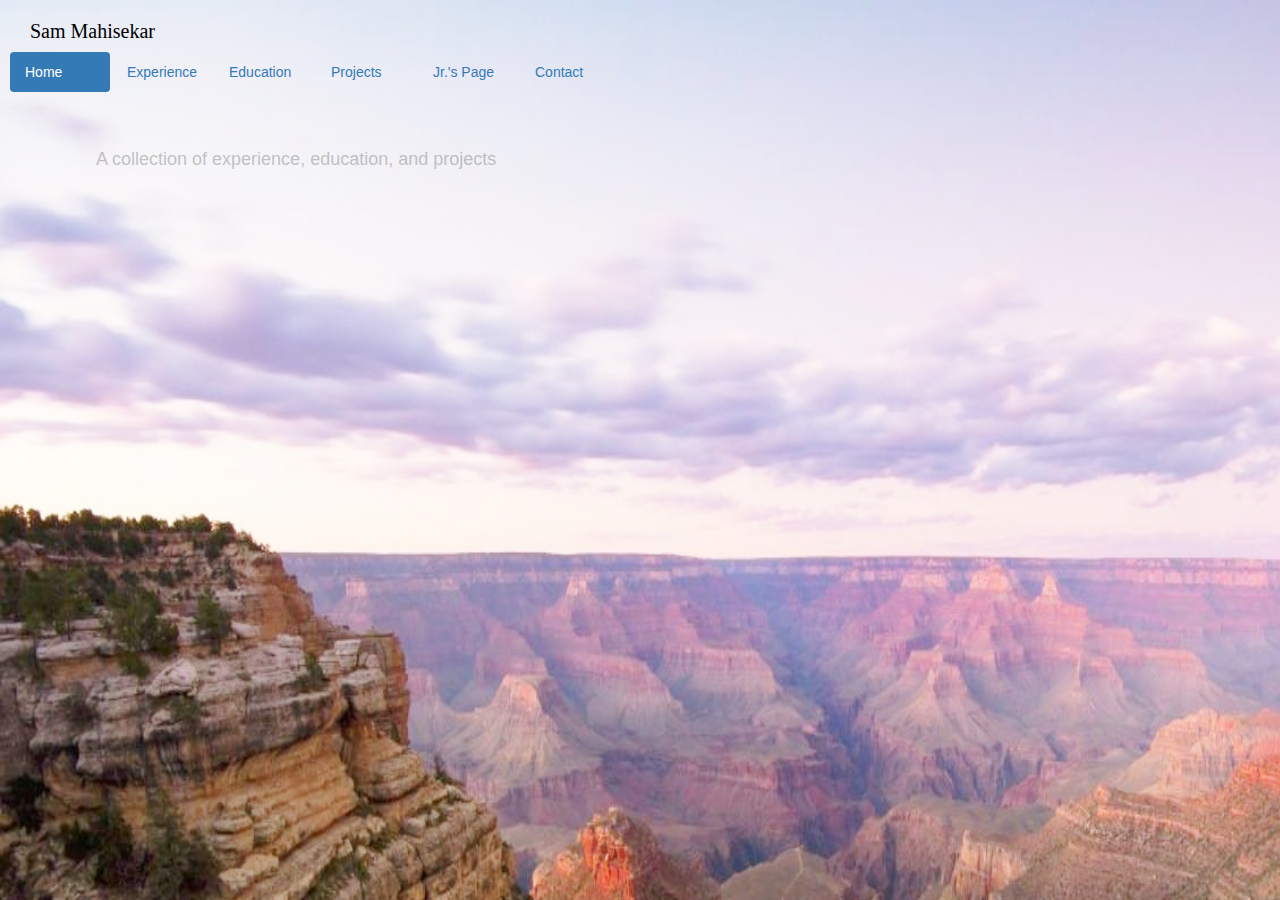
<file: index.html>
<HTML>

<head>

<title>Sam Mahisekar</title>
<meta charset="utf-8">
<meta name="viewport" content="width=device-width, initial-scale=1">
<link rel="stylesheet" href="http://maxcdn.bootstrapcdn.com/bootstrap/3.3.5/css/bootstrap.min.css">


 <script src="https://ajax.googleapis.com/ajax/libs/jquery/1.11.3/jquery.min.js"></script>
 <script src="http://maxcdn.bootstrapcdn.com/bootstrap/3.3.5/js/bootstrap.min.js"></script>

<link rel="stylesheet" type="text/css" href="stylesheets/stylesheet.css">

</head>

<body>

<h1> Sam Mahisekar</h1>
<ul class="nav nav-pills">
   <li class="active"><a href="index.html">Home</a></li>
   <li><a href="experience.html">Experience</a></li>
   <li><a href="education.html">Education</a></li>
   <li><a href="projects.html">Projects</a></li>
   <li><a href="jrpage.html">Jr.'s Page</a></li>
   <li><a href="contact.html">Contact</a></li>

</ul>




</body>


 <script>
$(function(){ 
	$('h4').hide().fadeIn(2000);
});
 </script> 


<h4>  A collection of experience, education, and projects  </h4>
</file>
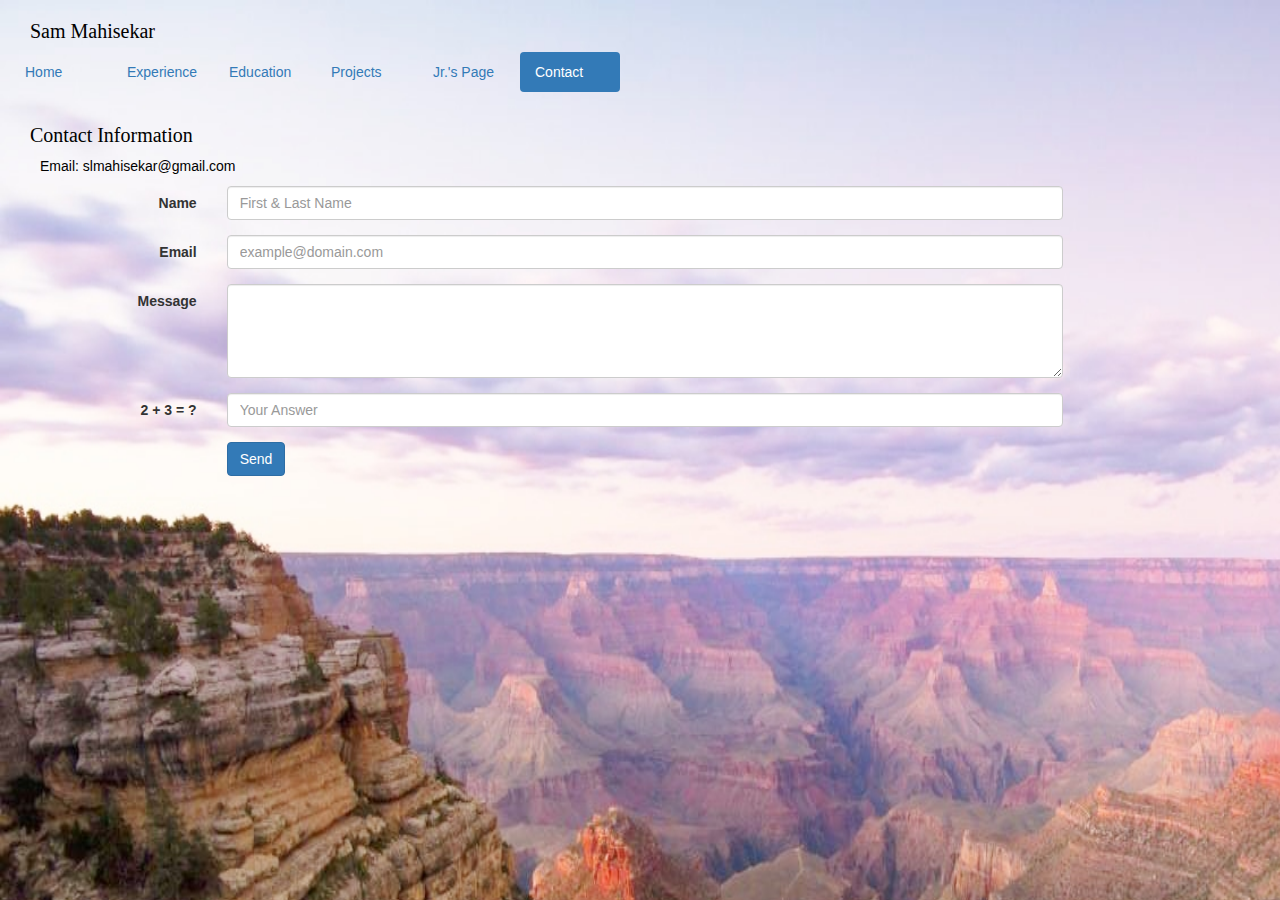
<file: contact.html>
<HTML>

<head>

<title>Sam Mahisekar - Webpage</title>
<meta charset="utf-8">
<meta name="viewport" content="width=device-width, initial-scale=1">
<link rel="stylesheet" href="http://maxcdn.bootstrapcdn.com/bootstrap/3.3.5/css/bootstrap.min.css">


 <script src="https://ajax.googleapis.com/ajax/libs/jquery/1.11.3/jquery.min.js"></script>
 <script src="http://maxcdn.bootstrapcdn.com/bootstrap/3.3.5/js/bootstrap.min.js"></script>

<link rel="stylesheet" type="text/css" href="stylesheets/stylesheet.css">

</head>

<h1> Sam Mahisekar</h1>
<ul class="nav nav-pills">
   <li><a href="index.html">Home</a></li>
   <li><a href="experience.html">Experience</a></li>
   <li><a href="education.html">Education</a></li>
   <li><a href="projects.html">Projects</a></li>
   <li><a href="jrpage.html">Jr.'s Page</a></li>
   <li class="active"><a href="contact.html">Contact</a></li>
</ul>

<h1>Contact Information</h1>

<P>Email: slmahisekar@gmail.com</P>

<form class="form-horizontal" role="form" method="post" action="index.php">
    <div class="form-group">
        <label for="name" class="col-sm-2 control-label">Name</label>
        <div class="col-sm-8">
            <input type="text" class="form-control" id="name" name="name" placeholder="First & Last Name" value="">
        </div>
    </div>
    <div class="form-group">
        <label for="email" class="col-sm-2 control-label">Email</label>
        <div class="col-sm-8">
            <input type="email" class="form-control" id="email" name="email" placeholder="example@domain.com" value="">
        </div>
    </div>
    <div class="form-group">
        <label for="message" class="col-sm-2 control-label">Message</label>
        <div class="col-sm-8">
            <textarea class="form-control" rows="4" name="message"></textarea>
        </div>
    </div>
    <div class="form-group">
        <label for="human" class="col-sm-2 control-label">2 + 3 = ?</label>
        <div class="col-sm-8">
            <input type="text" class="form-control" id="human" name="human" placeholder="Your Answer">
        </div>
    </div>
    <div class="form-group">
        <div class="col-sm-10 col-sm-offset-2">
            <input id="submit" name="submit" type="submit" value="Send" class="btn btn-primary">
        </div>
    </div>
    <div class="form-group">
        <div class="col-sm-10 col-sm-offset-2">
            <! Will be used to display an alert to the user>
        </div>
    </div>
</form>
</file>
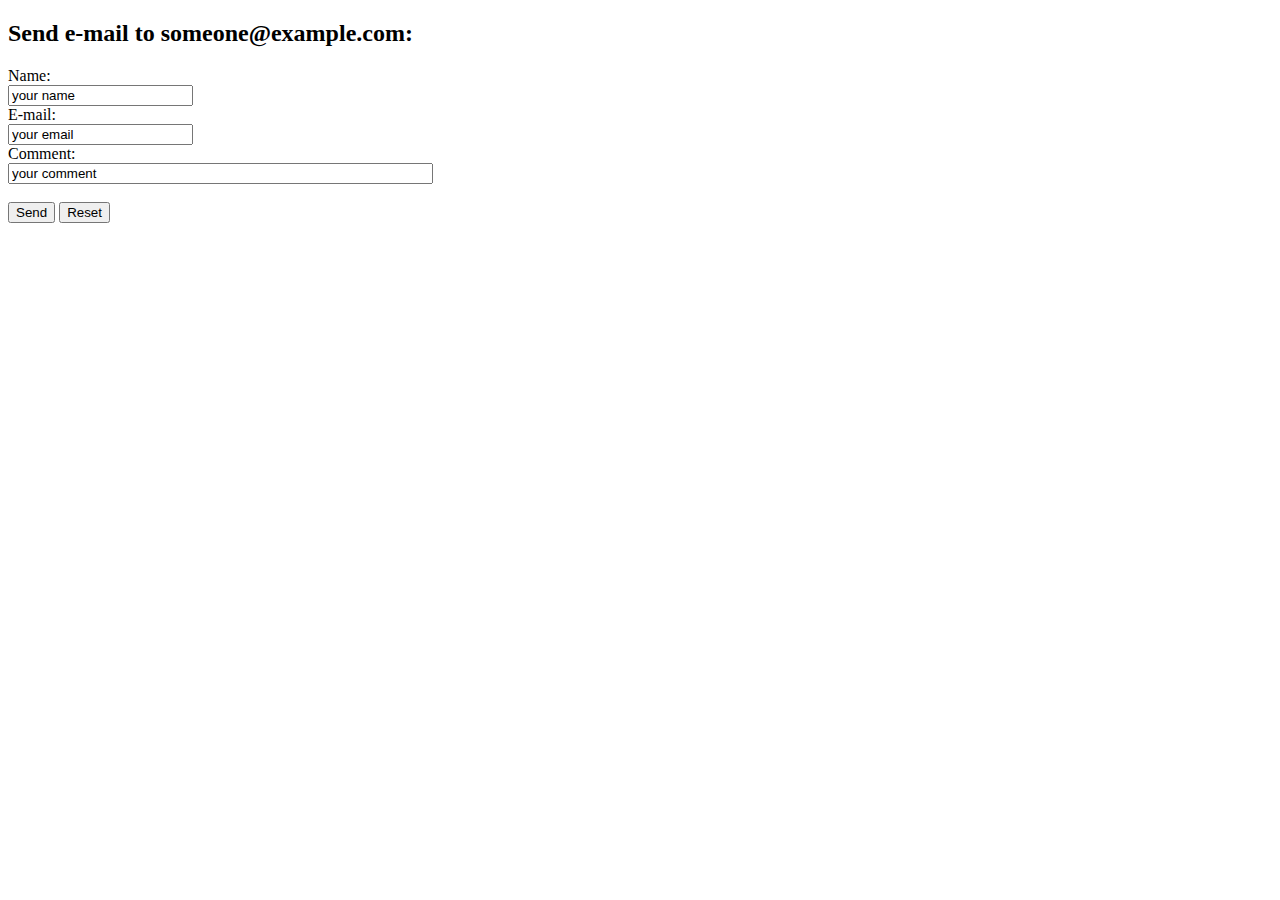
<file: contact2.html>
<!DOCTYPE html>
<html>
<body>

<h2>Send e-mail to someone@example.com:</h2>

<form action="slmahisekar@gmail.com" method="post" enctype="text/plain">
Name:<br>
<input type="text" name="name" value="your name"><br>
E-mail:<br>
<input type="text" name="mail" value="your email"><br>
Comment:<br>
<input type="text" name="comment" value="your comment" size="50"><br><br>
<input type="submit" value="Send">
<input type="reset" value="Reset">
</form>

</body>
</html>
</file>
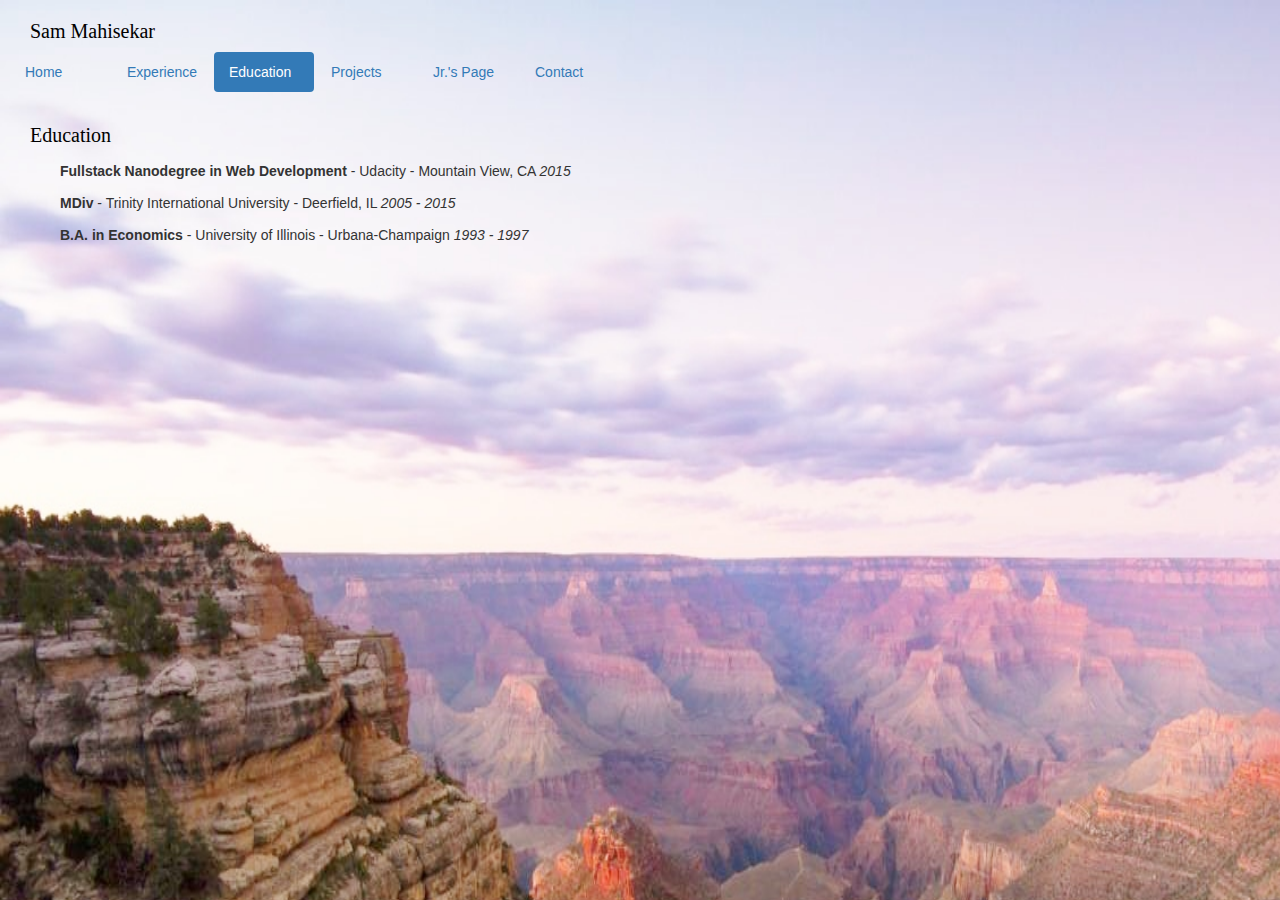
<file: education.html>
<HTML>

<head>

<title>Sam Mahisekar - Webpage</title>
<meta charset="utf-8">
<meta name="viewport" content="width=device-width, initial-scale=1">
<link rel="stylesheet" href="http://maxcdn.bootstrapcdn.com/bootstrap/3.3.5/css/bootstrap.min.css">


 <script src="https://ajax.googleapis.com/ajax/libs/jquery/1.11.3/jquery.min.js"></script>
 <script src="http://maxcdn.bootstrapcdn.com/bootstrap/3.3.5/js/bootstrap.min.js"></script>

<link rel="stylesheet" type="text/css" href="stylesheets/stylesheet.css">

</head>

<body>

 <script>
$(function(){ 
   $('ul.list').hide().fadeIn(700);
});
 </script> 

<h1> Sam Mahisekar</h1>
<ul class="nav nav-pills">
   <li><a href="index.html">Home</a></li>
   <li><a href="experience.html">Experience</a></li>
   <li class="active"><a href="education.html">Education</a></li>
   <li><a href="projects.html">Projects</a></li>
   <li><a href="jrpage.html">Jr.'s Page</a></li>
   <li><a href="contact.html">Contact</a></li>
</ul>

<h1>Education</h1>

<ul class="list">
	<li><strong>Fullstack Nanodegree in Web Development</strong> - Udacity - 				Mountain View, CA <em>2015</em></li>
	<li><strong>MDiv</strong> - Trinity International University - 				Deerfield, IL <em>2005 - 2015</em></li>
	<li><strong>B.A. in Economics</strong> - University of Illinois -  Urbana-Champaign <em>1993 - 1997</em></li>
	
	
</ul>
</file>
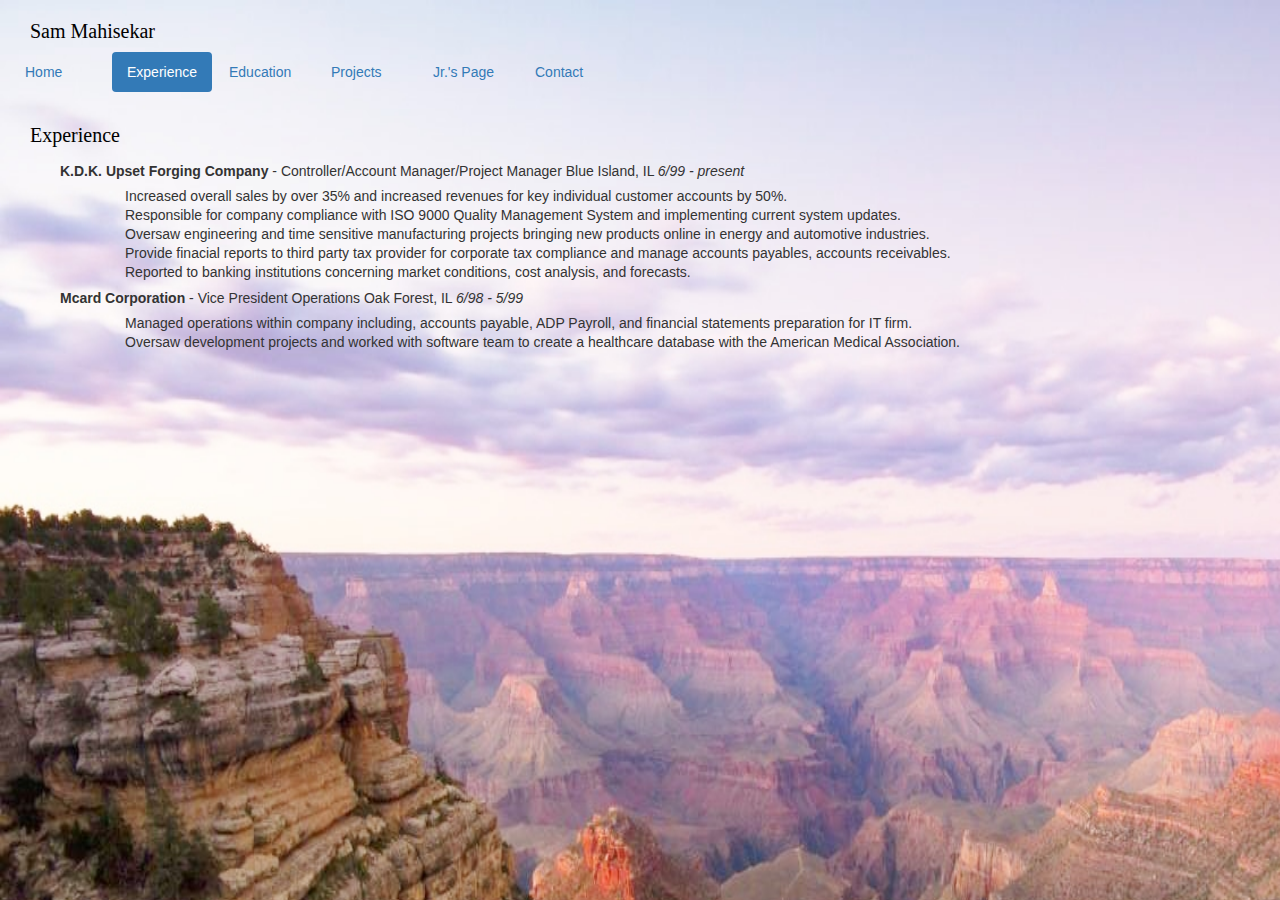
<file: experience.html>
<HTML>

<head>

<title>Sam Mahisekar - Webpage</title>
<meta charset="utf-8">
<meta name="viewport" content="width=device-width, initial-scale=1">
<link rel="stylesheet" href="http://maxcdn.bootstrapcdn.com/bootstrap/3.3.5/css/bootstrap.min.css">


 <script src="https://ajax.googleapis.com/ajax/libs/jquery/1.11.3/jquery.min.js"></script>
 <script src="http://maxcdn.bootstrapcdn.com/bootstrap/3.3.5/js/bootstrap.min.js"></script>

<link rel="stylesheet" type="text/css" href="stylesheets/stylesheet.css">

</head>

<body>

 <script>
$(function(){ 
   $('ul.list').hide().fadeIn(700);
});
 </script> 

<h1> Sam Mahisekar</h1>
<ul class="nav nav-pills">
   <li><a href="index.html">Home</a></li>
   <li class="active"><a href="experience.html">Experience</a></li>
   <li><a href="education.html">Education</a></li>
   <li><a href="projects.html">Projects</a></li>
   <li><a href="jrpage.html">Jr.'s Page</a></li>
   <li><a href="contact.html">Contact</a></li>
</ul>



<h1>Experience</h1>

<ul class="list">
	<li><strong>K.D.K. Upset Forging Company</strong> - Controller/Account Manager/Project Manager				Blue  Island, IL <em>6/99 - present</em></li>
		<ul class="description">
		<li>Increased overall sales by over 35% and increased revenues for key individual customer accounts by 50%.		</li>
		<li>Responsible for company compliance with ISO 9000 Quality Management System and implementing current system updates. 		</li>
		<li>Oversaw engineering and time sensitive manufacturing projects bringing new products online in energy and automotive industries. 		</li>
		<li>Provide finacial reports to third party tax provider for corporate tax compliance and manage accounts payables, accounts receivables. 	</li>
		<li>Reported to banking institutions concerning market conditions, cost analysis, and forecasts.	</li>
		</ul>
	<li><strong>Mcard Corporation</strong> - Vice President Operations				Oak Forest, IL <em>6/98 - 5/99</em></li>
		<ul class="description">
		<li>Managed operations within company including, accounts payable, ADP Payroll, and financial statements preparation for IT firm.	</li>
		<li>Oversaw development projects and worked with software team to create a healthcare database with the American Medical Association.		</li>
		</ul>
</ul>
</file>
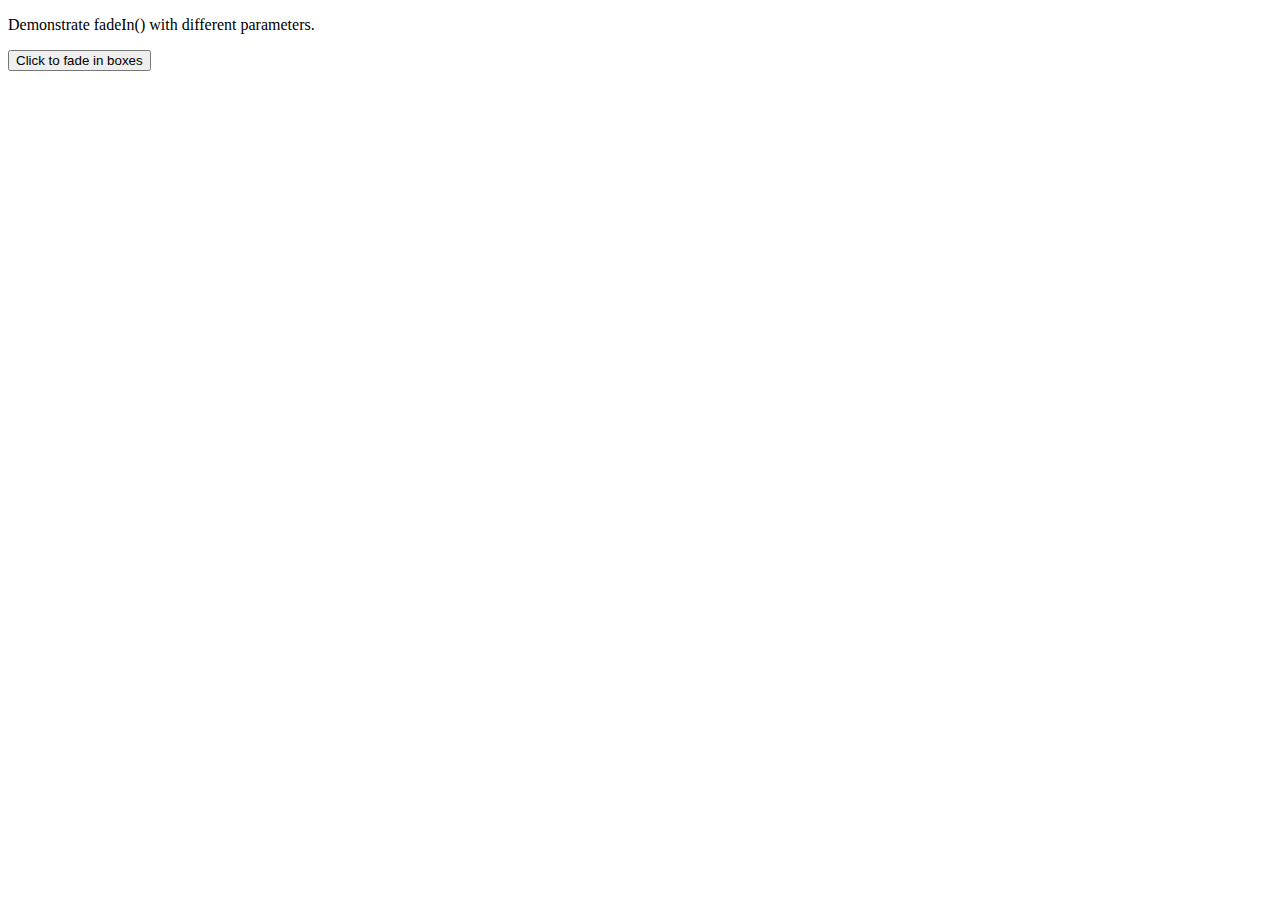
<file: tester.html>
<!DOCTYPE html>
<html>
<head>
<script src="https://ajax.googleapis.com/ajax/libs/jquery/1.11.3/jquery.min.js"></script>
<script>
$(document).ready(function(){
    $("button").click(function(){
        $("#div1").fadeIn();
        $("#div2").fadeIn("slow");
        $("#div3").fadeIn(3000);
    });
});
</script>
</head>
<body>

<p>Demonstrate fadeIn() with different parameters.</p>

<button>Click to fade in boxes</button><br><br>

<div id="div1" style="width:80px;height:80px;display:none;background-color:red;"></div><br>
<div id="div2" style="width:80px;height:80px;display:none;background-color:green;"></div><br>
<div id="div3" style="width:80px;height:80px;display:none;background-color:blue;"></div>

</body>
</html>
</file>
<file: stylesheets/stylesheet.css>
body {

    margin: 0;
    padding-left: 10;
    width: 100%;
    background-image: url("../images/cannon.jpg");
    background-repeat: no-repeat;
    background-size: 1700px 1700px;
}

h1 {
    color: black;
    margin-left: 20px;
    font-family: "Verdana", "Times New Roman"; 
    font-size: 20px;
}

h2 {
    color: black;
    margin-left: 45px;
    font-family: "Garamound", "Verdana"; 
    font-size: 10px;
    padding: 0;
}

p {
    color: black;
    margin-left: 30px;

}

li {
     
     margin: 0 0 12px 0;
 }

a {
     display: block;
     width: 100px;
 }
 
 ul {
     list-style-type: none;
     padding: 0;
     margin-top: 5;
     
 }

 ul.list {
     list-style-type: none;
     padding: 5;
     margin-top: 5;
     margin-left: 45;

 }

/* li.after {
    margin: 0 0 10px 0;
    content:"\0000A";
    white-space: pre;
    
 }*/

ul.description {
    margin-left: 65;
    margin-bottom: 0;
    margin-top: 0; 
    padding: 0 ;
    line-height: .5;

}

p.link {
    padding: 0;
    margin: 0;
    display: inline;
}

h3 {
    display: inline-block;
}



h4 {
    margin: 10px 50px 50px 50px; 
    padding: 2em;
}


img.image {
  display: block;
  margin: 0px 50px 100px 200px;
}
</file>
